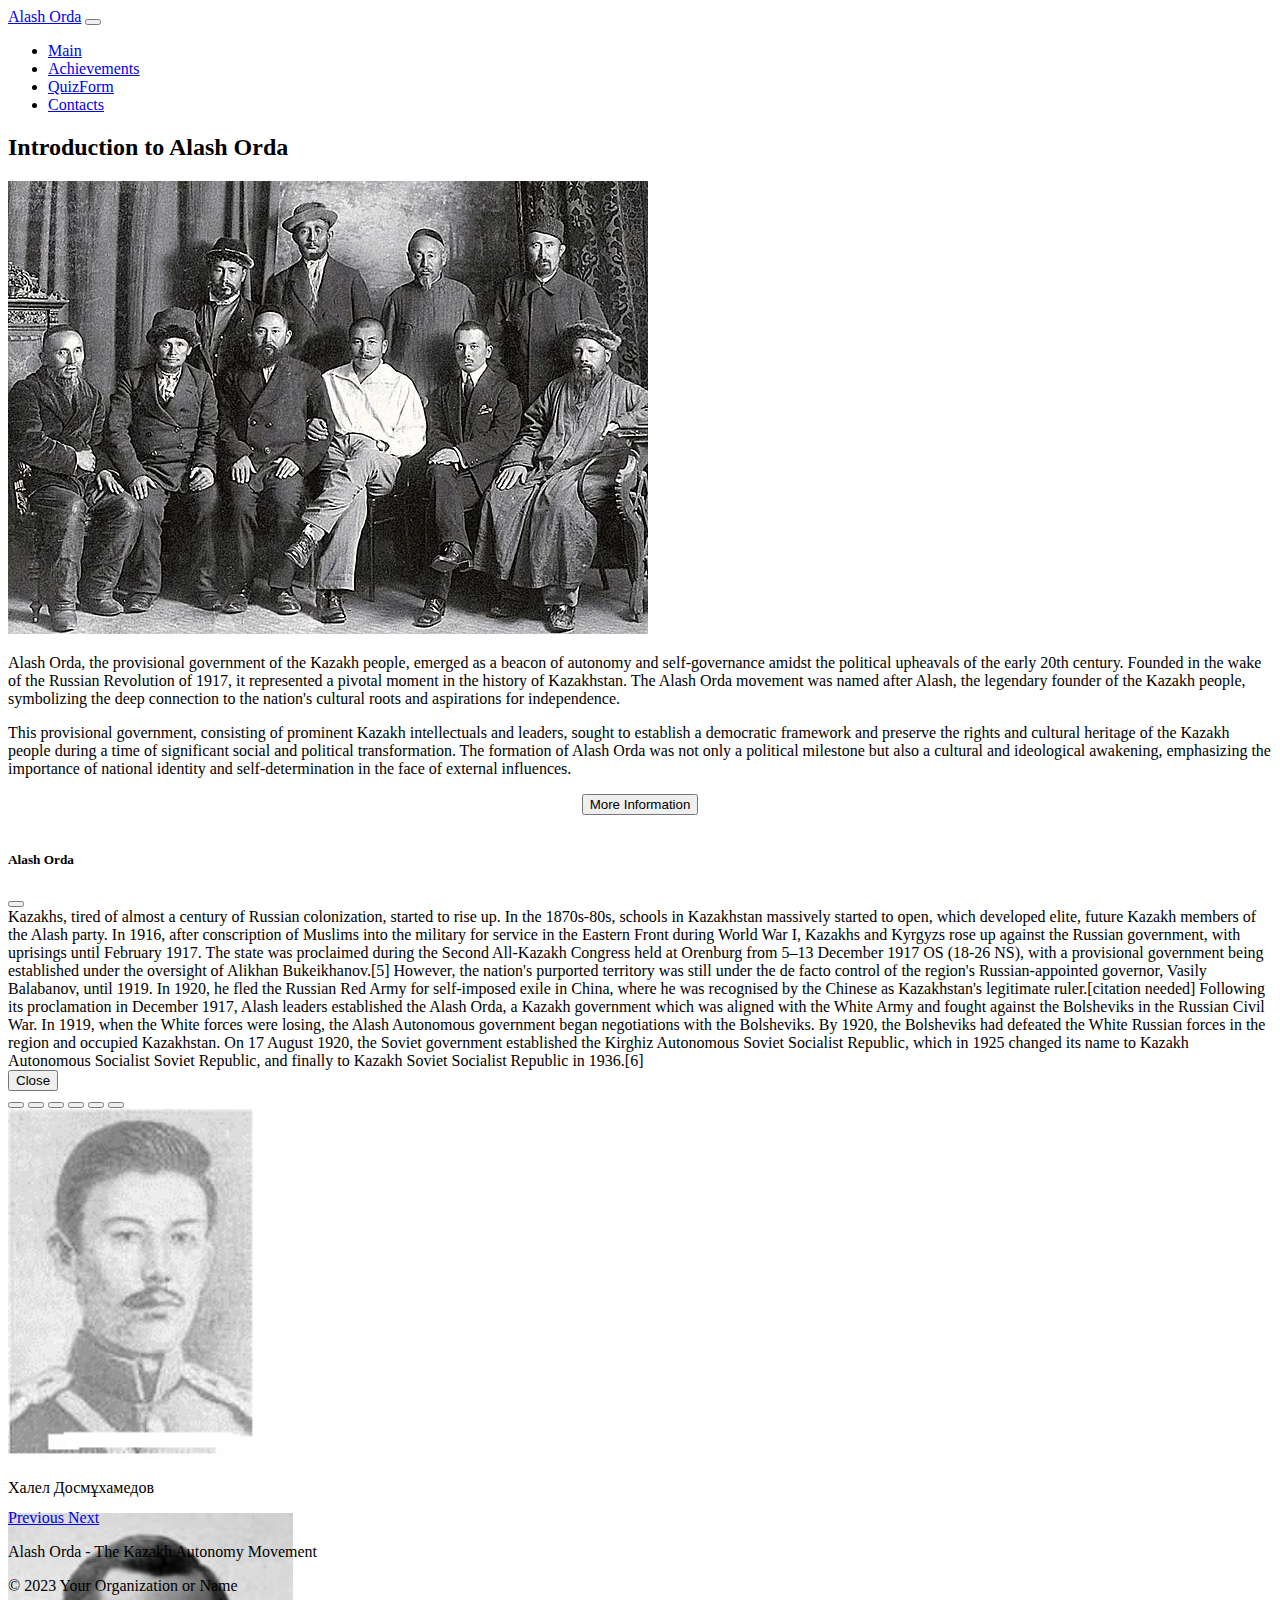
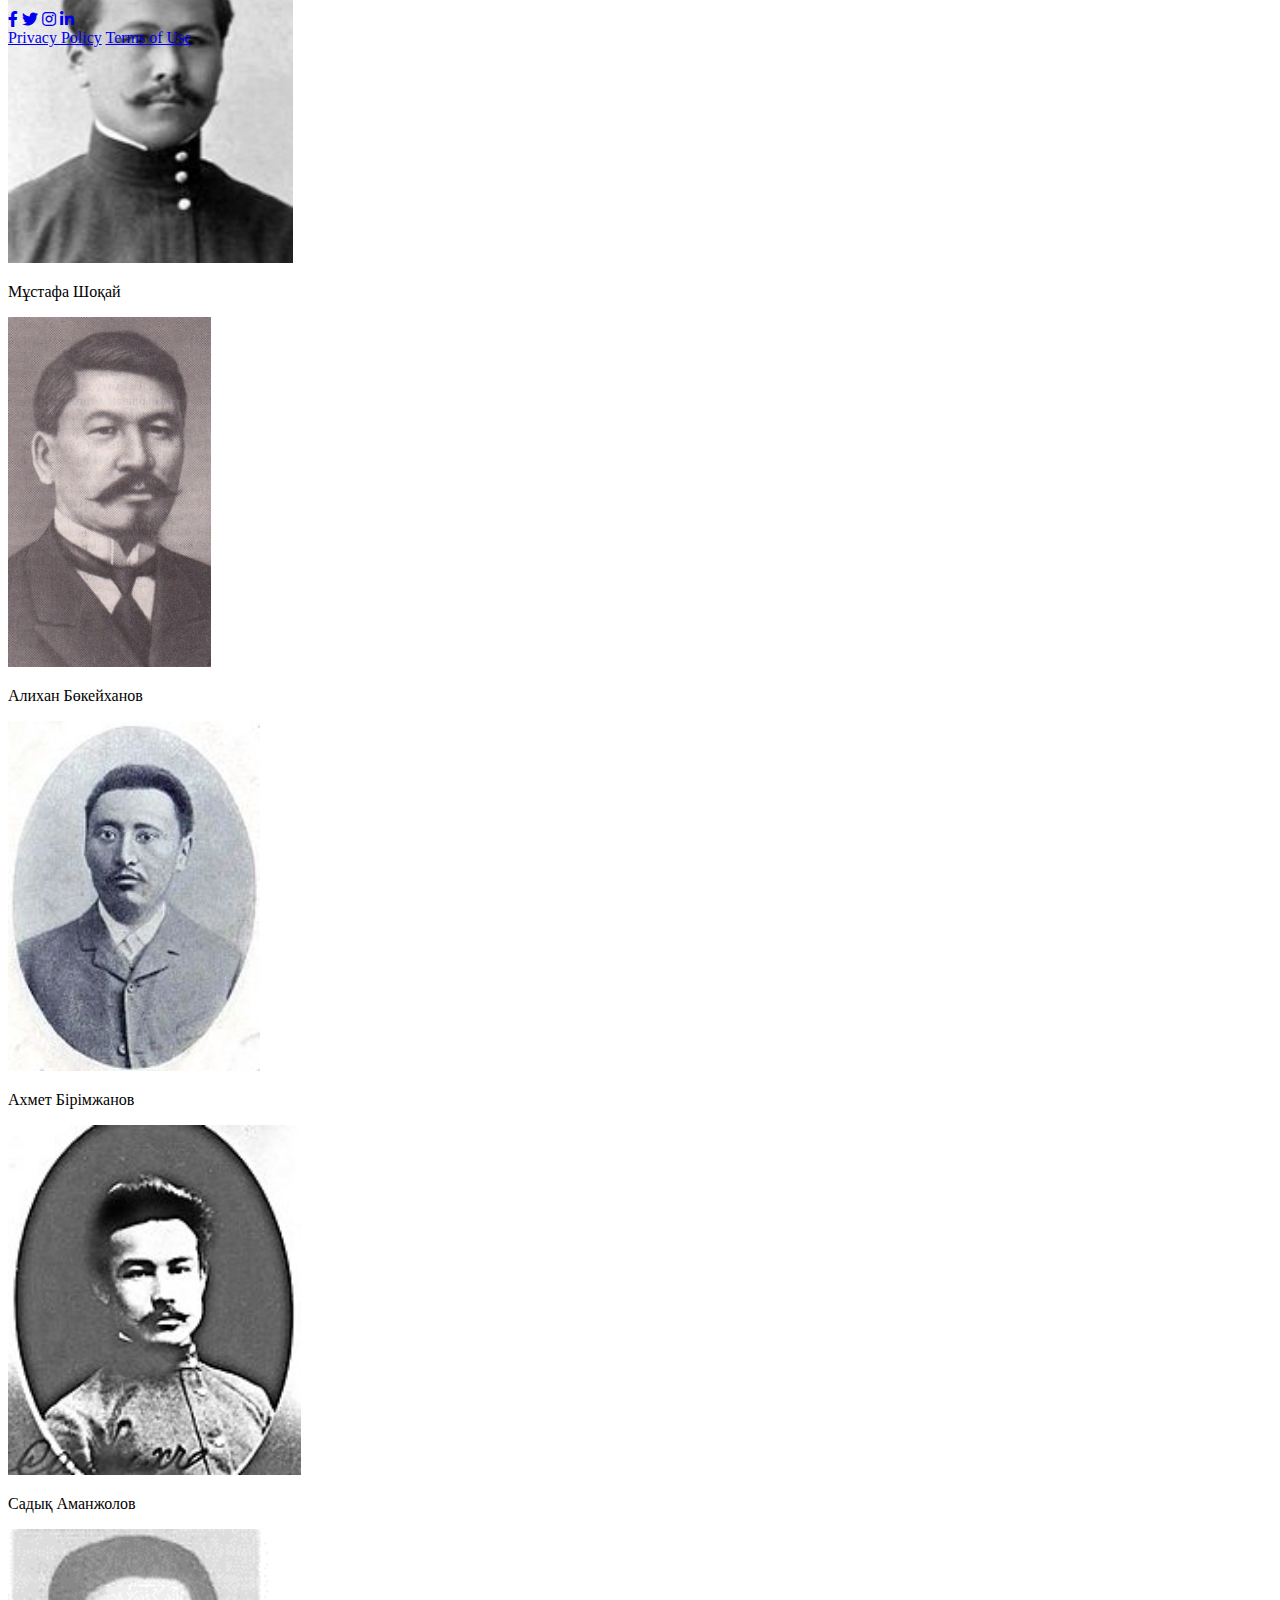
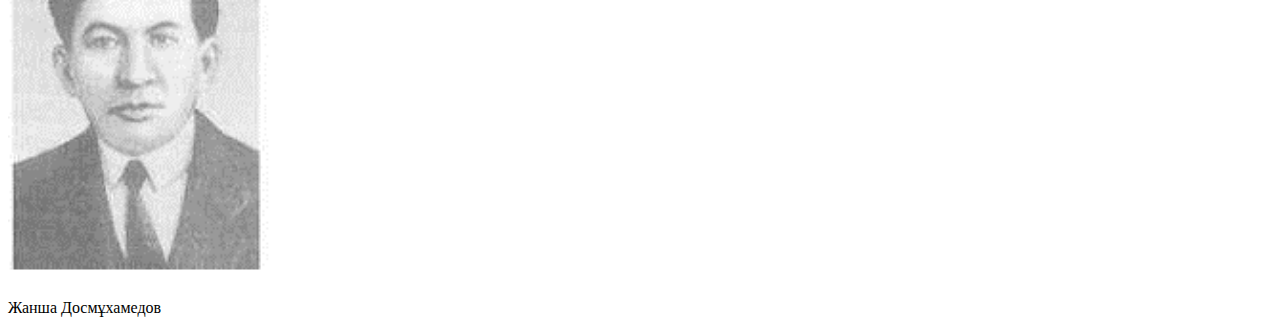
<file: index.html>
<!DOCTYPE html>
<html>
<head>
    <title>Alash Orda - The Kazakh Autonomy Movement</title>
    <link href="https://cdn.jsdelivr.net/npm/bootstrap@5.3.2/dist/css/bootstrap.min.css" rel="stylesheet" integrity="sha384-T3c6CoIi6uLrA9TneNEoa7RxnatzjcDSCmG1MXxSR1GAsXEV/Dwwykc2MPK8M2HN" crossorigin="anonymous">
    <link rel="stylesheet" href="style/index.css">
</head>
<body>

  <nav class="navbar navbar-expand-lg navbar-light bg-light">
    <a class="navbar-brand" href="#">Alash Orda</a>
    <button class="navbar-toggler" type="button" data-toggle="collapse" data-target="#navbarNav" aria-controls="navbarNav" aria-expanded="false" aria-label="Toggle navigation">
      <span class="navbar-toggler-icon"></span>
    </button>
    <div class="collapse navbar-collapse" id="navbarNav">
      <ul class="navbar-nav">
        <li class="nav-item active">
          <a class="nav-link" href="index.html">Main</a>
        </li>
        <li class="nav-item">
          <a class="nav-link" href="achive.html">Achievements</a>
        </li>
        <li class="nav-item">
          <a class="nav-link" href="quiz.html">QuizForm</a>
        </li>
        <li class="nav-item">
          <a class="nav-link" href="contact.html">Contacts</a>
        </li>
      </ul>
    </div>
  </nav>


<div id="alashOrdaCarousel" class="carousel slide" data-ride="carousel">
</div>

<section id="introduction" class="container mt-4">
    <h2>Introduction to Alash Orda</h2>
    <div class="container mt-4">
        <div class="row">
            <div class="col-md-6">
                <img src="./images/alash_intelligentsia_semipalatinsk_1918.jpg" alt="Alash Orda" class="img-fluid mb-3">
            </div>
            <div class="col-md-6">
                
                <p>
                    Alash Orda, the provisional government of the Kazakh people, emerged as a beacon of autonomy and self-governance amidst the political upheavals of the early 20th century. Founded in the wake of the Russian Revolution of 1917, it represented a pivotal moment in the history of Kazakhstan. The Alash Orda movement was named after Alash, the legendary founder of the Kazakh people, symbolizing the deep connection to the nation's cultural roots and aspirations for independence.
                </p>
                <p>
                    This provisional government, consisting of prominent Kazakh intellectuals and leaders, sought to establish a democratic framework and preserve the rights and cultural heritage of the Kazakh people during a time of significant social and political transformation. The formation of Alash Orda was not only a political milestone but also a cultural and ideological awakening, emphasizing the importance of national identity and self-determination in the face of external influences.
                </p>
            </div>
        </div>
    </div>
    
   
  <div id="but">
    <button type="button" class="btn btn-primary" data-bs-toggle="modal" data-bs-target="#exampleModal">
    More Information
    </button>
  </div>
  
  <div class="modal fade" id="exampleModal" tabindex="-1" aria-labelledby="exampleModalLabel" aria-hidden="true">
    <div class="modal-dialog">
      <div class="modal-content">
        <div class="modal-header">
          <h5 class="modal-title" id="exampleModalLabel">Alash Orda</h5>
          <button type="button" class="btn-close" data-bs-dismiss="modal" aria-label="Close"></button>
        </div>
        <div class="modal-body">
            Kazakhs, tired of almost a century of Russian colonization, started to rise up. In the 1870s-80s, schools in Kazakhstan massively started to open, which developed elite, future Kazakh members of the Alash party. In 1916, after conscription of Muslims into the military for service in the Eastern Front during World War I, Kazakhs and Kyrgyzs rose up against the Russian government, with uprisings until February 1917.

            The state was proclaimed during the Second All-Kazakh Congress held at Orenburg from 5–13 December 1917 OS (18-26 NS), with a provisional government being established under the oversight of Alikhan Bukeikhanov.[5] However, the nation's purported territory was still under the de facto control of the region's Russian-appointed governor, Vasily Balabanov, until 1919. In 1920, he fled the Russian Red Army for self-imposed exile in China, where he was recognised by the Chinese as Kazakhstan's legitimate ruler.[citation needed]
            
            Following its proclamation in December 1917, Alash leaders established the Alash Orda, a Kazakh government which was aligned with the White Army and fought against the Bolsheviks in the Russian Civil War. In 1919, when the White forces were losing, the Alash Autonomous government began negotiations with the Bolsheviks. By 1920, the Bolsheviks had defeated the White Russian forces in the region and occupied Kazakhstan. On 17 August 1920, the Soviet government established the Kirghiz Autonomous Soviet Socialist Republic, which in 1925 changed its name to Kazakh Autonomous Socialist Soviet Republic, and finally to Kazakh Soviet Socialist Republic in 1936.[6]
        </div>
        <div class="modal-footer">
          <button type="button" class="btn btn-secondary" data-bs-dismiss="modal">Close</button>
        </div>
      </div>
    </div>
  </div>



</section>



<div id="alashOrdaCarousel" class="carousel slide" data-bs-ride="carousel">
    <div class="carousel-indicators">
        <button type="button" data-bs-target="#alashOrdaCarousel" data-bs-slide-to="0" class="active" aria-current="true" aria-label="Slide 1"></button>
        <button type="button" data-bs-target="#alashOrdaCarousel" data-bs-slide-to="1" aria-label="Slide 2"></button>
        <button type="button" data-bs-target="#alashOrdaCarousel" data-bs-slide-to="2" aria-label="Slide 3"></button>
        <button type="button" data-bs-target="#alashOrdaCarousel" data-bs-slide-to="3" aria-label="Slide 4"></button>
        <button type="button" data-bs-target="#alashOrdaCarousel" data-bs-slide-to="4" aria-label="Slide 5"></button>
        <button type="button" data-bs-target="#alashOrdaCarousel" data-bs-slide-to="5" aria-label="Slide 6"></button>
    </div>


    <div class="carousel-inner">
        <div class="carousel-item active" id="first-caruosel">     
            <img src="./images/Khalel.jpg" class="d-block my-carousel-image" alt="Alash Orda Member" style="height: 350px;">
            <p class="text-center">Халел Досмұхамедов</p>
        </div>
        <div class="carousel-item active" id="first-caruosel">     
            <img src="./images/Mustafa_Shokay_in_youth_(cropped).jpg" class="d-block my-carousel-image" alt="Alash Orda Member" style="height: 350px;">
            <p class="text-center">Мұстафа Шоқай</p>
        </div>
        <div class="carousel-item" id="second-caruosel">
            <img src="./images/01df55_17ea1550d9ce423784b9734bb19a9a71~mv2.jpg" class="d-block my-carousel-image" alt="Alash Orda Member" style="height: 350px;">
            <p class="text-center">Алихан Бөкейханов</p>
        </div>
        <div class="carousel-item" id="second-caruosel">
            <img src="./images/Beremzhanov_Ahmet.jpg" class="d-block my-carousel-image" alt="Alash Orda Member" style="height: 350px;">
            <p class="text-center">Ахмет Бірімжанов</p>
        </div>
        <div class="carousel-item" id="second-caruosel">
            <img src="./images/Amanjol-Sadik.jpg" class="d-block my-carousel-image" alt="Alash Orda Member" style="height: 350px;">
            <p class="text-center">Садық Аманжолов</p>
        </div>
        <div class="carousel-item" id="second-caruosel">
            <img src="./images/Zhansha.jpg" class="d-block my-carousel-image" alt="Alash Orda Member" style="height: 350px;">
            <p class="text-center">Жанша Досмұхамедов</p>
        </div>
    </div>

    <a class="carousel-control-prev" href="#alashOrdaCarousel" role="button" data-bs-slide="prev">
        <span class="carousel-control-prev-icon" aria-hidden="true"></span>
        <span class="visually-hidden">Previous</span>
    </a>
    <a class="carousel-control-next" href="#alashOrdaCarousel" role="button" data-bs-slide="next">
        <span class="carousel-control-next-icon" aria-hidden="true"></span>
        <span class="visually-hidden">Next</span>
    </a>
</div>



<footer class="footer bg-dark text-white mt-4">
    <div class="container text-center py-3">
        <p class="lead mb-0">Alash Orda - The Kazakh Autonomy Movement</p>
        <p>&copy; 2023 Your Organization or Name</p>
        <div>
            <a href="#" class="text-white mr-2"><i class="fab fa-facebook-f"></i></a>
            <a href="#" class="text-white mr-2"><i class="fab fa-twitter"></i></a>
            <a href="#" class="text-white mr-2"><i class="fab fa-instagram"></i></a>
            <a href="#" class="text-white"><i class="fab fa-linkedin-in"></i></a>
        </div>
        <div class="mt-2">
            <a href="#" class="text-white mr-2">Privacy Policy</a>
            <a href="#" class="text-white">Terms of Use</a>
        </div>
    </div>
</footer>



<audio id="leftArrowSound">
  <source src="audio/click.mp3" type="audio/mp3">
</audio>

<audio id="rightArrowSound">
  <source src="audio/click.mp3" type="audio/mp3">
</audio>


<link rel="stylesheet" href="https://use.fontawesome.com/releases/v5.8.2/css/all.css">
<script src="https://cdn.jsdelivr.net/npm/bootstrap@5.3.2/dist/js/bootstrap.bundle.min.js" integrity="sha384-C6RzsynM9kWDrMNeT87bh95OGNyZPhcTNXj1NW7RuBCsyN/o0jlpcV8Qyq46cDfL" crossorigin="anonymous"></script>
<script src="js/index.js"></script>

</body>
</html>
</file>
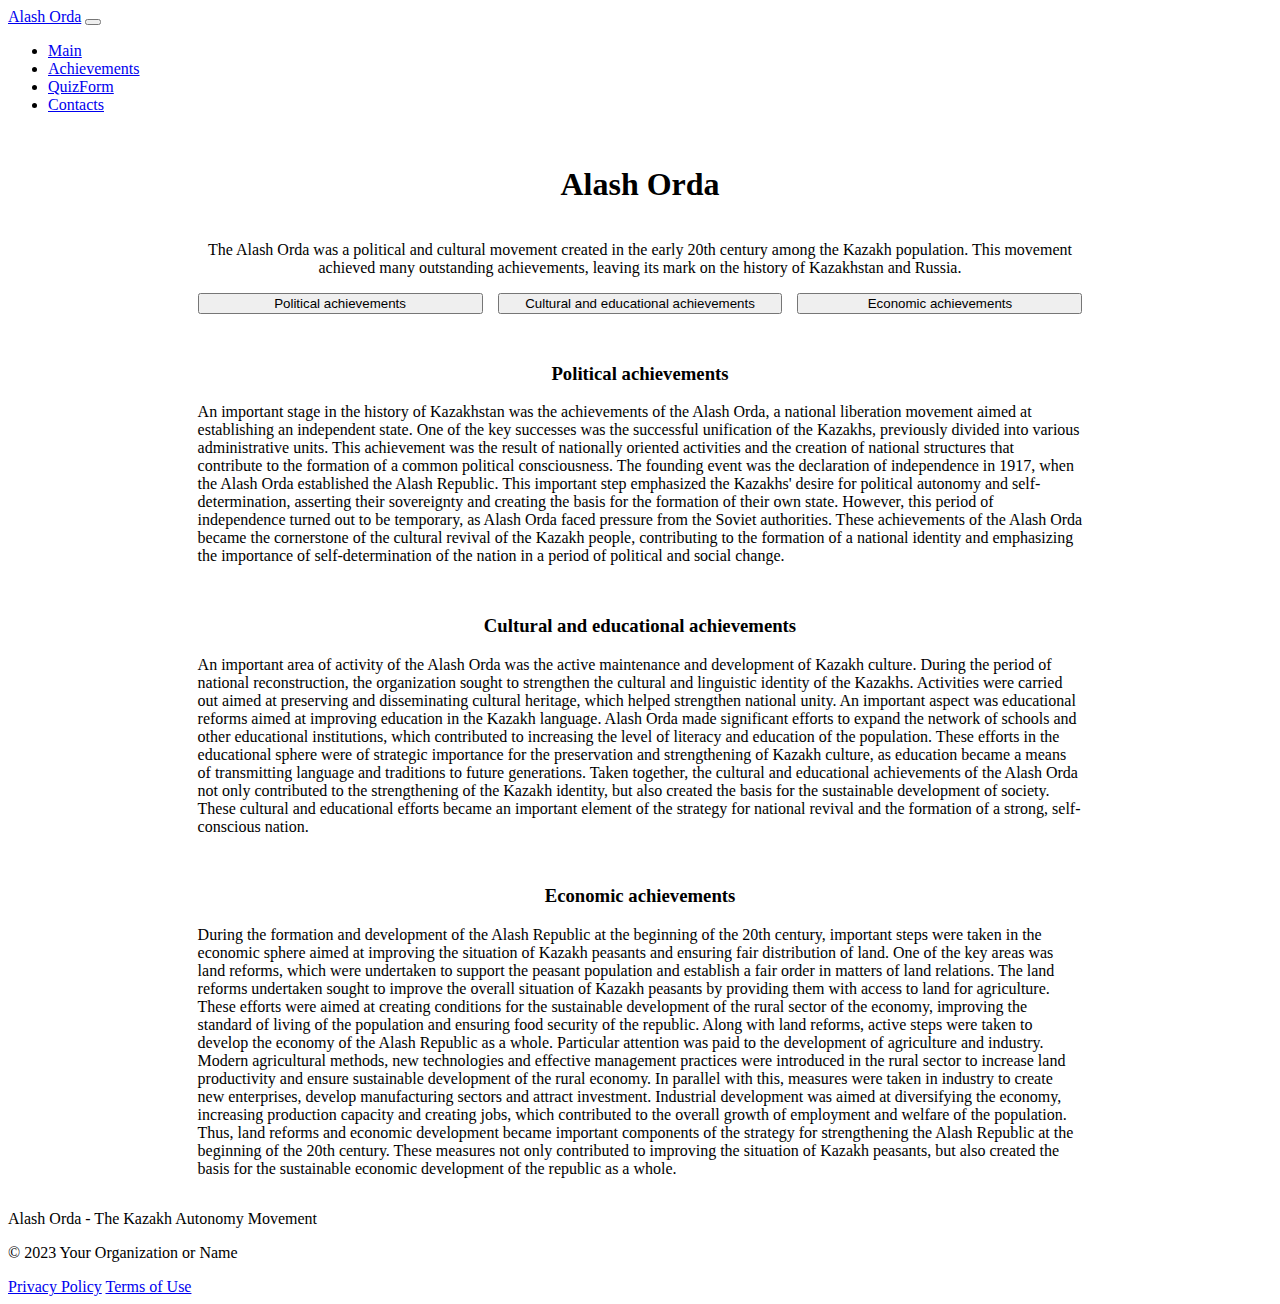
<file: achive.html>
<!DOCTYPE html>
<html lang="en">
<head>
    <meta charset="UTF-8">
    <meta name="viewport" content="width=device-width, initial-scale=1.0">
    <title>Document</title>
    <link href="https://cdn.jsdelivr.net/npm/bootstrap@5.3.2/dist/css/bootstrap.min.css" rel="stylesheet" integrity="sha384-T3c6CoIi6uLrA9TneNEoa7RxnatzjcDSCmG1MXxSR1GAsXEV/Dwwykc2MPK8M2HN" crossorigin="anonymous">
    <link rel="stylesheet" href="https://cdn.jsdelivr.net/npm/bootstrap-icons@1.11.1/font/bootstrap-icons.css">
    <link rel="stylesheet" href="style/achive.css">
</head>
<body>
  <nav class="navbar navbar-expand-lg navbar-light bg-light">
    <a class="navbar-brand" href="#">Alash Orda</a>
    <button class="navbar-toggler" type="button" data-toggle="collapse" data-target="#navbarNav" aria-controls="navbarNav" aria-expanded="false" aria-label="Toggle navigation">
      <span class="navbar-toggler-icon"></span>
    </button>
    <div class="collapse navbar-collapse" id="navbarNav">
      <ul class="navbar-nav">
        <li class="nav-item active">
          <a class="nav-link" href="index.html">Main</a>
        </li>
        <li class="nav-item">
          <a class="nav-link" href="achive.html">Achievements</a>
        </li>
        <li class="nav-item">
          <a class="nav-link" href="quiz.html">QuizForm</a>
        </li>
        <li class="nav-item">
          <a class="nav-link" href="contact.html">Contacts</a>
        </li>
      </ul>
    </div>
  </nav>


    <main>
        <div class="box">
            <div class="za">
                <h1>Alash Orda</h1>
            </div>
            <div class="description">
                <p id="s">The Alash Orda was a political and cultural movement created in the early 20th century among the Kazakh population. This movement achieved many outstanding achievements, leaving its mark on the history of Kazakhstan and Russia.</p>
            </div>
            <div class="buttons">
                <button type="button" class="btn btn-outline-primary" onclick="scrollToSection('Political')">Political achievements</button>
                <button type="button" class="btn btn-outline-primary" onclick="scrollToSection('Cultural')">Cultural and educational achievements</button>
                <button type="button" class="btn btn-outline-primary" onclick="scrollToSection('Economic')">Economic achievements</button>
            </div>
            <div class="pol" id="Political">
                <h3>Political achievements</h3>
                <p>An important stage in the history of Kazakhstan was the achievements of the Alash Orda, a national liberation movement aimed at establishing an independent state. One of the key successes was the successful unification of the Kazakhs, previously divided into various administrative units. This achievement was the result of nationally oriented activities and the creation of national structures that contribute to the formation of a common political consciousness.

                    The founding event was the declaration of independence in 1917, when the Alash Orda established the Alash Republic. This important step emphasized the Kazakhs' desire for political autonomy and self-determination, asserting their sovereignty and creating the basis for the formation of their own state. However, this period of independence turned out to be temporary, as Alash Orda faced pressure from the Soviet authorities.
                    
                    These achievements of the Alash Orda became the cornerstone of the cultural revival of the Kazakh people, contributing to the formation of a national identity and emphasizing the importance of self-determination of the nation in a period of political and social change.
                </p>
            </div>
            <div class="pol" id="Cultural">
                <h3>Cultural and educational achievements</h3>
                <p>An important area of activity of the Alash Orda was the active maintenance and development of Kazakh culture. During the period of national reconstruction, the organization sought to strengthen the cultural and linguistic identity of the Kazakhs. Activities were carried out aimed at preserving and disseminating cultural heritage, which helped strengthen national unity.

                    An important aspect was educational reforms aimed at improving education in the Kazakh language. Alash Orda made significant efforts to expand the network of schools and other educational institutions, which contributed to increasing the level of literacy and education of the population. These efforts in the educational sphere were of strategic importance for the preservation and strengthening of Kazakh culture, as education became a means of transmitting language and traditions to future generations.
                    
                    Taken together, the cultural and educational achievements of the Alash Orda not only contributed to the strengthening of the Kazakh identity, but also created the basis for the sustainable development of society. These cultural and educational efforts became an important element of the strategy for national revival and the formation of a strong, self-conscious nation.
                </p>
            </div>
            <div class="pol" id="Economic">
                <h3>Economic achievements</h3>
                <p>During the formation and development of the Alash Republic at the beginning of the 20th century, important steps were taken in the economic sphere aimed at improving the situation of Kazakh peasants and ensuring fair distribution of land. One of the key areas was land reforms, which were undertaken to support the peasant population and establish a fair order in matters of land relations.

                    The land reforms undertaken sought to improve the overall situation of Kazakh peasants by providing them with access to land for agriculture. These efforts were aimed at creating conditions for the sustainable development of the rural sector of the economy, improving the standard of living of the population and ensuring food security of the republic.
                    
                    Along with land reforms, active steps were taken to develop the economy of the Alash Republic as a whole. Particular attention was paid to the development of agriculture and industry. Modern agricultural methods, new technologies and effective management practices were introduced in the rural sector to increase land productivity and ensure sustainable development of the rural economy.
                    
                    In parallel with this, measures were taken in industry to create new enterprises, develop manufacturing sectors and attract investment. Industrial development was aimed at diversifying the economy, increasing production capacity and creating jobs, which contributed to the overall growth of employment and welfare of the population.
                    
                    Thus, land reforms and economic development became important components of the strategy for strengthening the Alash Republic at the beginning of the 20th century. These measures not only contributed to improving the situation of Kazakh peasants, but also created the basis for the sustainable economic development of the republic as a whole.
                </p>
            </div>
        </div>
    </main>


    <footer class="footer bg-dark text-white mt-4">
      <div class="container text-center py-3">
          <p class="lead mb-0">Alash Orda - The Kazakh Autonomy Movement</p>
          <p>&copy; 2023 Your Organization or Name</p>
          <div>
              <a href="#" class="text-white mr-2"><i class="fab fa-facebook-f"></i></a>
              <a href="#" class="text-white mr-2"><i class="fab fa-twitter"></i></a>
              <a href="#" class="text-white mr-2"><i class="fab fa-instagram"></i></a>
              <a href="#" class="text-white"><i class="fab fa-linkedin-in"></i></a>
          </div>
          <div class="mt-2">
              <a href="#" class="text-white mr-2">Privacy Policy</a>
              <a href="#" class="text-white">Terms of Use</a>
          </div>
      </div>
  </footer>

    <script src="https://cdn.jsdelivr.net/npm/bootstrap@5.3.2/dist/js/bootstrap.bundle.min.js" integrity="sha384-C6RzsynM9kWDrMNeT87bh95OGNyZPhcTNXj1NW7RuBCsyN/o0jlpcV8Qyq46cDfL" crossorigin="anonymous"></script>
    <script src="js/achive.js"></script>
</body>
</html>
</file>
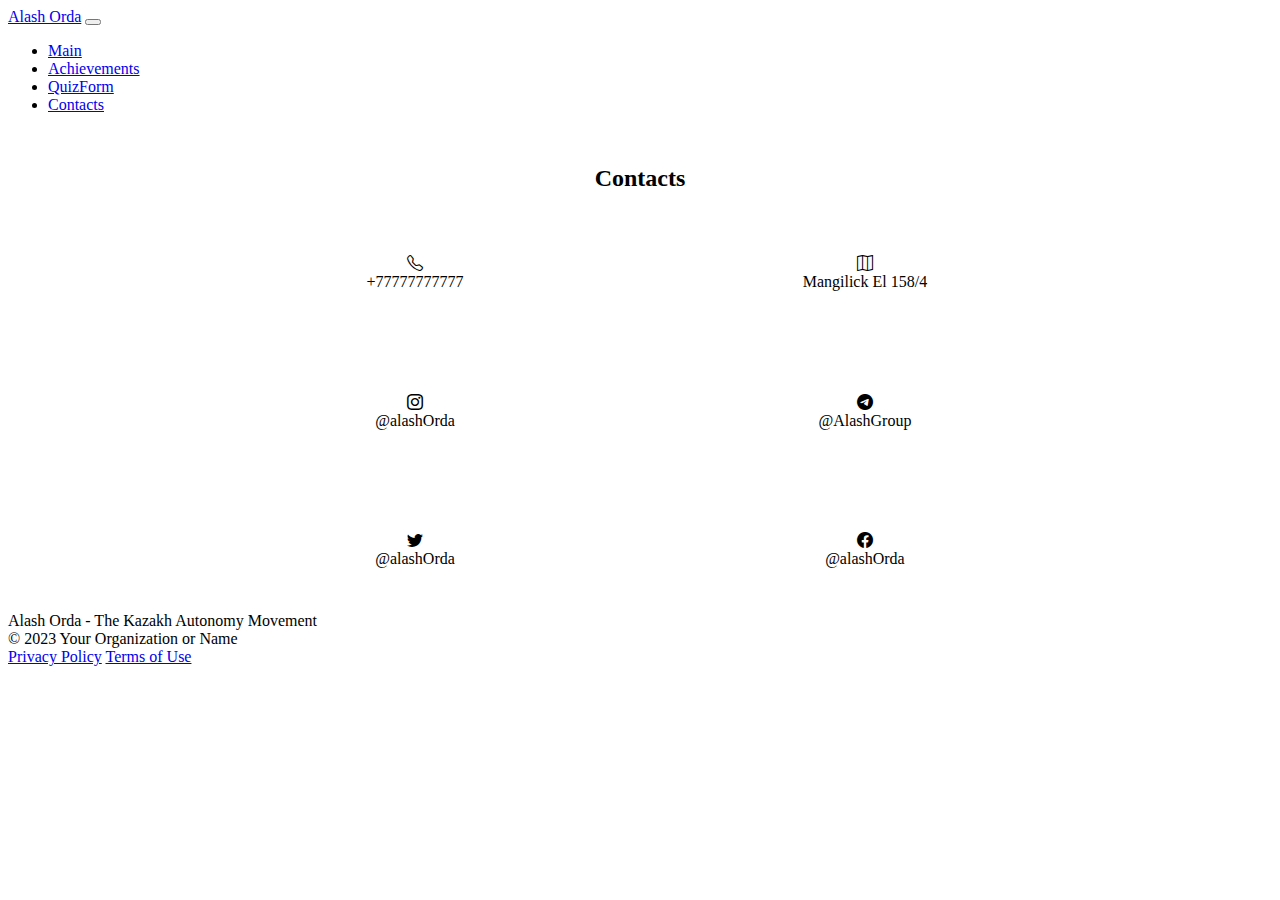
<file: contact.html>
<!DOCTYPE html>
<html lang="en">
<head>
    <meta charset="UTF-8">
    <meta name="viewport" content="width=device-width, initial-scale=1.0">
    <title>Document</title>
    <link href="https://cdn.jsdelivr.net/npm/bootstrap@5.3.2/dist/css/bootstrap.min.css" rel="stylesheet" integrity="sha384-T3c6CoIi6uLrA9TneNEoa7RxnatzjcDSCmG1MXxSR1GAsXEV/Dwwykc2MPK8M2HN" crossorigin="anonymous">
    <link rel="stylesheet" href="https://cdn.jsdelivr.net/npm/bootstrap-icons@1.11.1/font/bootstrap-icons.css">
    <link rel="stylesheet" href="style/contact.css">
</head>
<body>
    <nav class="navbar navbar-expand-lg navbar-light bg-light">
        <a class="navbar-brand" href="#">Alash Orda</a>
        <button class="navbar-toggler" type="button" data-toggle="collapse" data-target="#navbarNav" aria-controls="navbarNav" aria-expanded="false" aria-label="Toggle navigation">
          <span class="navbar-toggler-icon"></span>
        </button>
        <div class="collapse navbar-collapse" id="navbarNav">
          <ul class="navbar-nav">
            <li class="nav-item active">
                <a class="nav-link" href="index.html">Main</a>
              </li>
              <li class="nav-item">
                <a class="nav-link" href="achive.html">Achievements</a>
              </li>
              <li class="nav-item">
                <a class="nav-link" href="quiz.html">QuizForm</a>
              </li>
              <li class="nav-item">
                <a class="nav-link" href="contact.html">Contacts</a>
              </li>
          </ul>
        </div>
      </nav>


    <main>
        <div class="contact">
            <h2>Contacts</h2>
        </div>
        <div class="man">
            <div class="info">
                <div class="card" id="myDiv">
                    <div class="card-body">
                        <div class="f">
                            <i class="bi bi-telephone"></i>
                            <p>+77777777777</p>
                        </div>
                    </div>
                </div>
                <div class="card" id="myDiv">
                    <div class="card-body">
                        <div class="f">
                            <i class="bi bi-map"></i>
                            <p>Mangilick El 158/4</p>
                        </div>
                    </div>
                </div>
            </div>
            <div class="info">
                <div class="card" id="myDiv">
                    <div class="card-body">
                        <div class="f">
                            <i class="bi bi-instagram"></i>
                            <p>@alashOrda</p>
                        </div>  
                    </div>
                </div>
                <div class="card" id="myDiv">
                    <div class="card-body">
                        <div class="f">
                            <i class="bi bi-telegram"></i>
                            <p>@AlashGroup</p>
                        </div>
                    </div>
                </div>
            </div>
            <div class="info">
                <div class="card" id="myDiv">
                    <div class="card-body">
                        <div class="f">
                            <i class="bi bi-twitter"></i>
                            <p>@alashOrda</p>
                        </div>  
                    </div>
                </div>
                <div class="card" id="myDiv">
                    <div class="card-body">
                        <div class="f">
                            <i class="bi bi-facebook"></i>
                            <p>@alashOrda</p>
                        </div>
                    </div>
                </div>
            </div>
        </div>
    </main>
    
    <footer class="footer bg-dark text-white mt-4">
        <div class="container text-center py-3">
            <p class="lead mb-0">Alash Orda - The Kazakh Autonomy Movement</p>
            <p>&copy; 2023 Your Organization or Name</p>
            <div>
                <a href="#" class="text-white mr-2"><i class="fab fa-facebook-f"></i></a>
                <a href="#" class="text-white mr-2"><i class="fab fa-twitter"></i></a>
                <a href="#" class="text-white mr-2"><i class="fab fa-instagram"></i></a>
                <a href="#" class="text-white"><i class="fab fa-linkedin-in"></i></a>
            </div>
            <div class="mt-2">
                <a href="#" class="text-white mr-2">Privacy Policy</a>
                <a href="#" class="text-white">Terms of Use</a>
            </div>
        </div>
    </footer>

    <script src="https://cdn.jsdelivr.net/npm/bootstrap@5.3.2/dist/js/bootstrap.bundle.min.js" integrity="sha384-C6RzsynM9kWDrMNeT87bh95OGNyZPhcTNXj1NW7RuBCsyN/o0jlpcV8Qyq46cDfL" crossorigin="anonymous"></script>
    <script src="js/contact.js"></script>
</body>
</html>
</file>
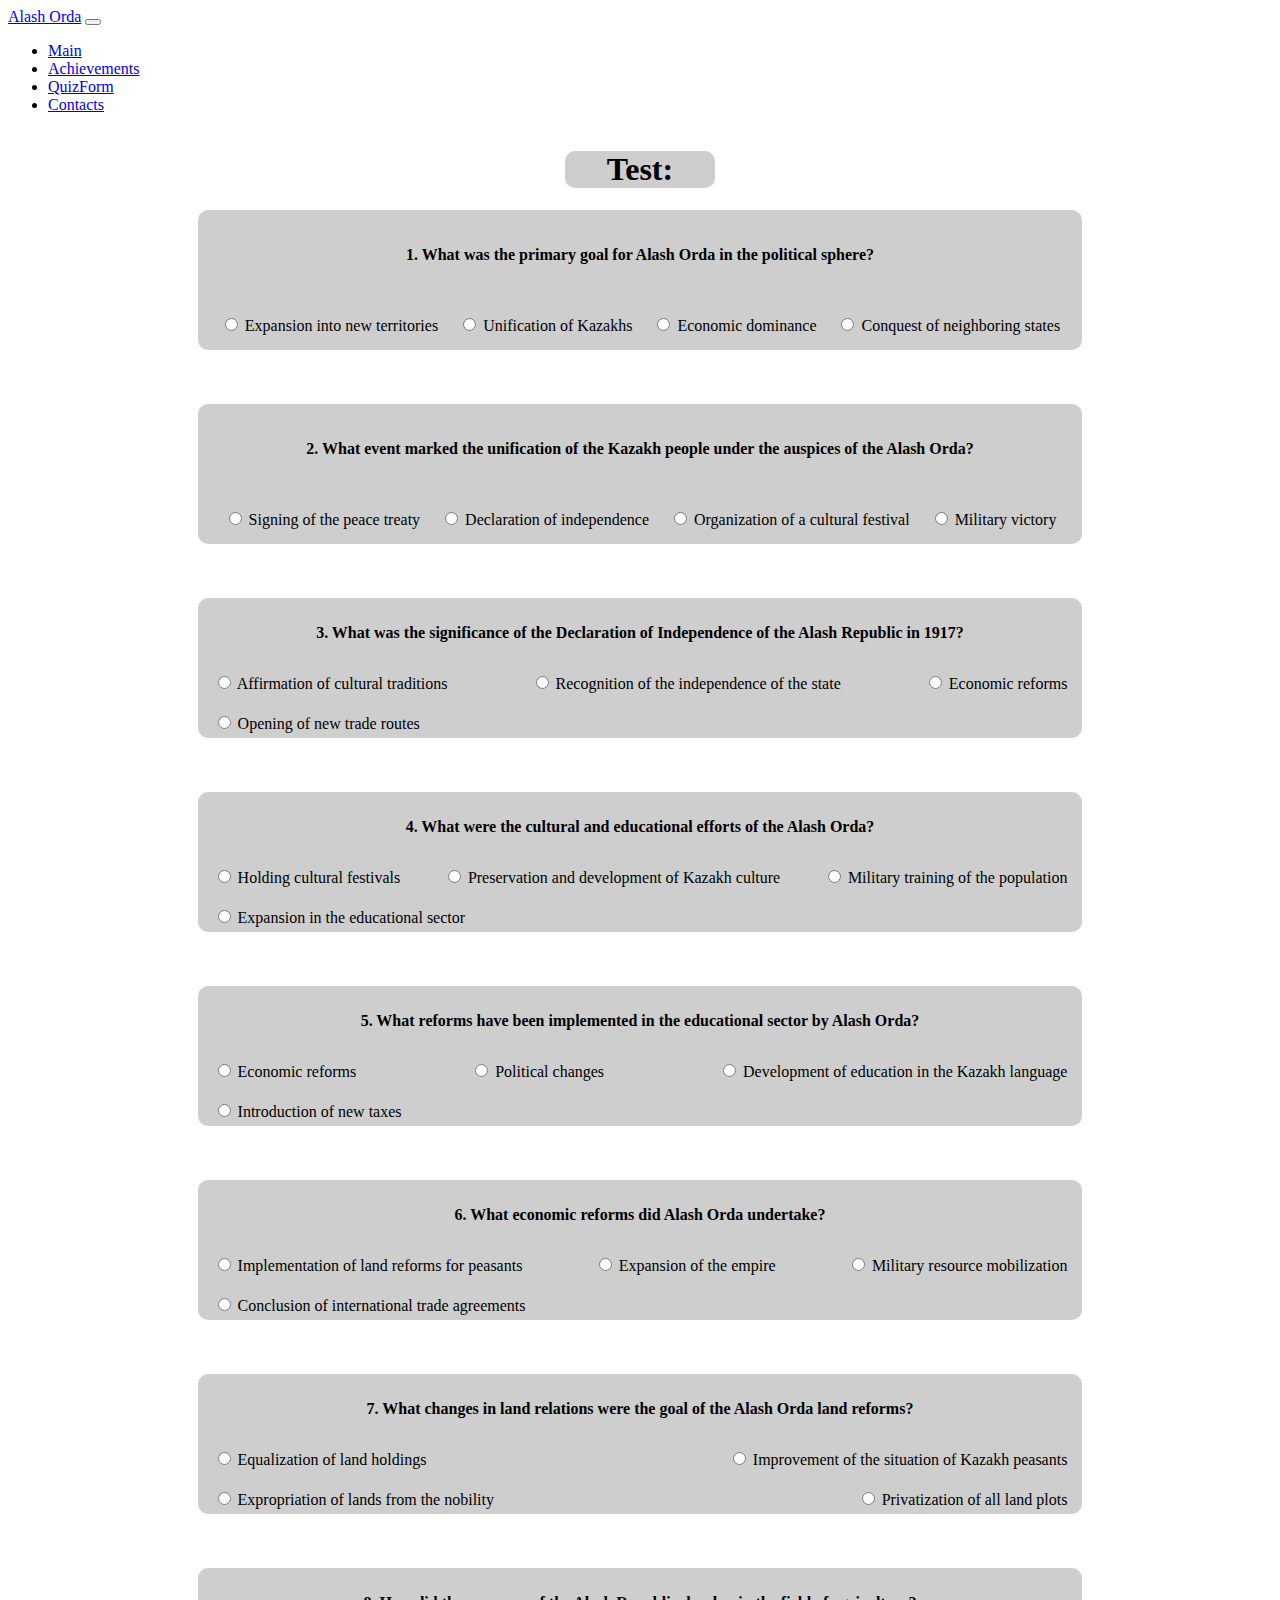
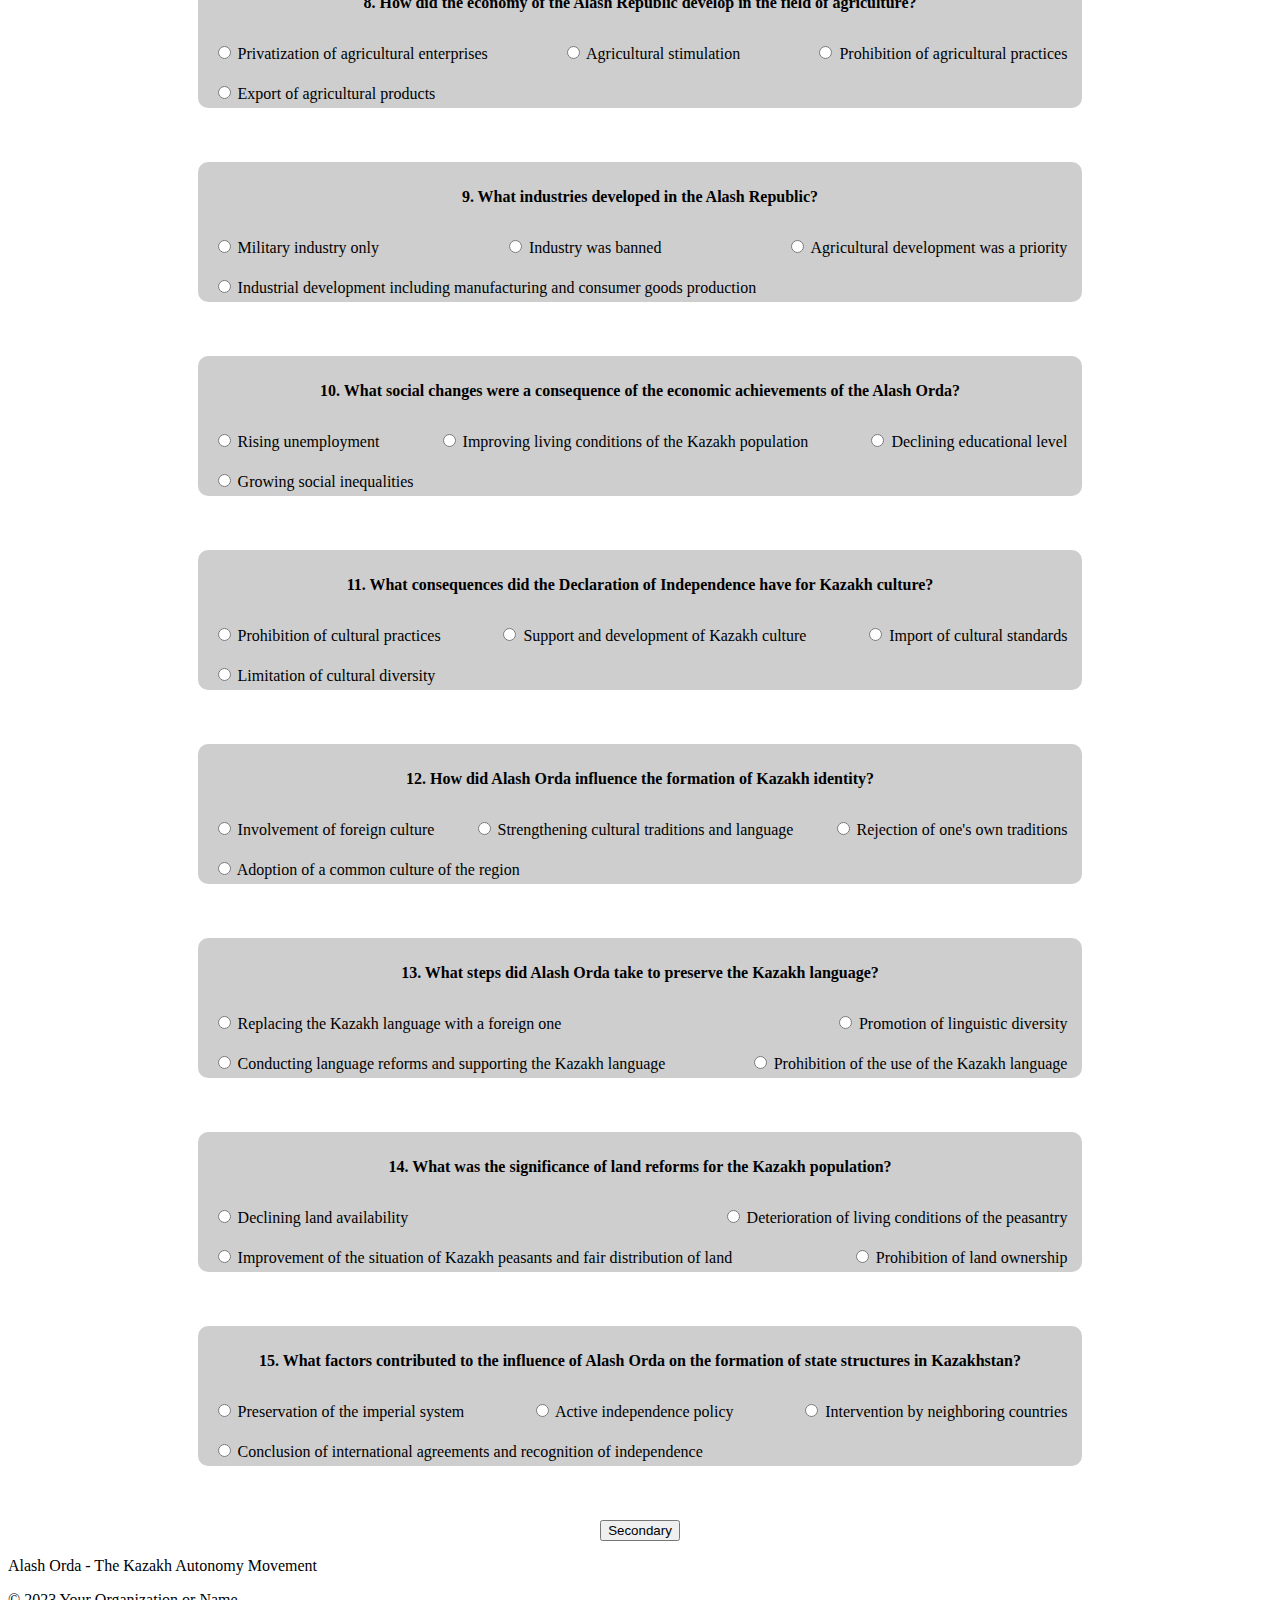
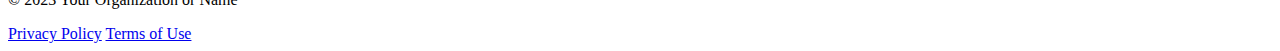
<file: quiz.html>
<!DOCTYPE html>
<html lang="en">
<head>
    <meta charset="UTF-8">
    <meta name="viewport" content="width=device-width, initial-scale=1.0">
    <title>Document</title>
    <link href="https://cdn.jsdelivr.net/npm/bootstrap@5.3.2/dist/css/bootstrap.min.css" rel="stylesheet" integrity="sha384-T3c6CoIi6uLrA9TneNEoa7RxnatzjcDSCmG1MXxSR1GAsXEV/Dwwykc2MPK8M2HN" crossorigin="anonymous">
    <link rel="stylesheet" href="https://cdn.jsdelivr.net/npm/bootstrap-icons@1.11.1/font/bootstrap-icons.css">
    <link rel="stylesheet" href="style/quiz.css">
</head>
<body>
    <nav class="navbar navbar-expand-lg navbar-light bg-light">
        <a class="navbar-brand" href="#">Alash Orda</a>
        <button class="navbar-toggler" type="button" data-toggle="collapse" data-target="#navbarNav" aria-controls="navbarNav" aria-expanded="false" aria-label="Toggle navigation">
          <span class="navbar-toggler-icon"></span>
        </button>
        <div class="collapse navbar-collapse" id="navbarNav">
          <ul class="navbar-nav">
            <li class="nav-item active">
              <a class="nav-link" href="index.html">Main</a>
            </li>
            <li class="nav-item">
              <a class="nav-link" href="achive.html">Achievements</a>
            </li>
            <li class="nav-item">
              <a class="nav-link" href="quiz.html">QuizForm</a>
            </li>
            <li class="nav-item">
              <a class="nav-link" href="contact.html">Contacts</a>
            </li>
          </ul>
        </div>
      </nav>


    <main>
        <div id="m">
            <div id="f"><h1>Test:</h1></div>

            <form id="quizForm">
                <div id="questions-container"></div>
                <div id="but">
                    <button type="button" class="btn btn-outline-secondary" onclick="checkAnswers()">Secondary</button>
                </div>
            </form>
        </div>
    </main>

    <footer class="footer bg-dark text-white mt-4">
        <div class="container text-center py-3">
            <p class="lead mb-0">Alash Orda - The Kazakh Autonomy Movement</p>
            <p>&copy; 2023 Your Organization or Name</p>
            <div>
                <a href="#" class="text-white mr-2"><i class="fab fa-facebook-f"></i></a>
                <a href="#" class="text-white mr-2"><i class="fab fa-twitter"></i></a>
                <a href="#" class="text-white mr-2"><i class="fab fa-instagram"></i></a>
                <a href="#" class="text-white"><i class="fab fa-linkedin-in"></i></a>
            </div>
            <div class="mt-2">
                <a href="#" class="text-white mr-2">Privacy Policy</a>
                <a href="#" class="text-white">Terms of Use</a>
            </div>
        </div>
    </footer>

    <script src="js/quiz.js"></script>
</body>
</html>
</file>
<file: style/index.css>
.my-carousel-image {
    max-height: 400px;
    width: auto;
    margin: auto;
}
.carousel-inner {
    height: 400px;
}

#but{
    width: 100%;
    display: flex;
    justify-content: center;
    padding-bottom: 15px;
}
</file>
<file: style/achive.css>
main{
    width: 100%;
    display: flex;
    justify-content: center;
}

.box{
    padding-top: 15px;
    width: 70%;
    display: flex;
    flex-direction: column;
    justify-content: center;
    align-items: center;
}

.buttons{
    width: 100%;
    display: flex;
    justify-content: space-around;
    padding-bottom: 15px;
    flex-wrap: wrap;
    gap: 15px;
}

.buttons button{
    flex: 1;
}

.pol{
    padding-top: 15px;
}

h3{
    width: 100%;
    text-align: center;
}

#s{
    text-align: center;
}
</file>
<file: style/contact.css>
main{
    padding-top: 15px;
    width: 100%;
    display: flex;
    flex-direction: column;
    justify-content: center;
    align-items: center;
}

.man{
    width: 70%;
    min-height: 400px;
    display: flex;
    flex-direction: column;
    justify-content: space-around;
    gap: 15px;
}

.info{
    display: flex;
    justify-content: space-around;
    gap: 15px;
    flex-wrap: wrap;
}

.card-body{
    min-width: 200px;
}

.f{
    width: 100%;
    height: 100%;
    display: flex;
    flex-direction: column;
    justify-content: space-between;
    align-items: center;
}

p{
    padding: 0;
    margin: 0;
}
</file>
<file: style/quiz.css>
main{
    width: 100%;
    display: flex;
    justify-content: center;
}

#f{
    width: 100%;
    display: flex;
    justify-content: center;
    text-align: center;
}

h1{
    text-align: center;
    width: 150px;
    background-color: rgb(206, 206, 206);
    border-radius: 10px;
}

#m{
    width: 70%;
}

.q{
    min-height: 140px;
    background-color: rgb(206, 206, 206);
    border-radius: 10px;
    display: flex;
    flex-direction: column;
    justify-content: space-around;
    align-items: center;
    padding: 0 15px;
}

.wrap{
    display: flex;
    gap: 20px;
    justify-content: space-between;
    flex-wrap: wrap;
}

#but{
    width: 100%;
    display: flex;
    justify-content: center;
}
</file>
